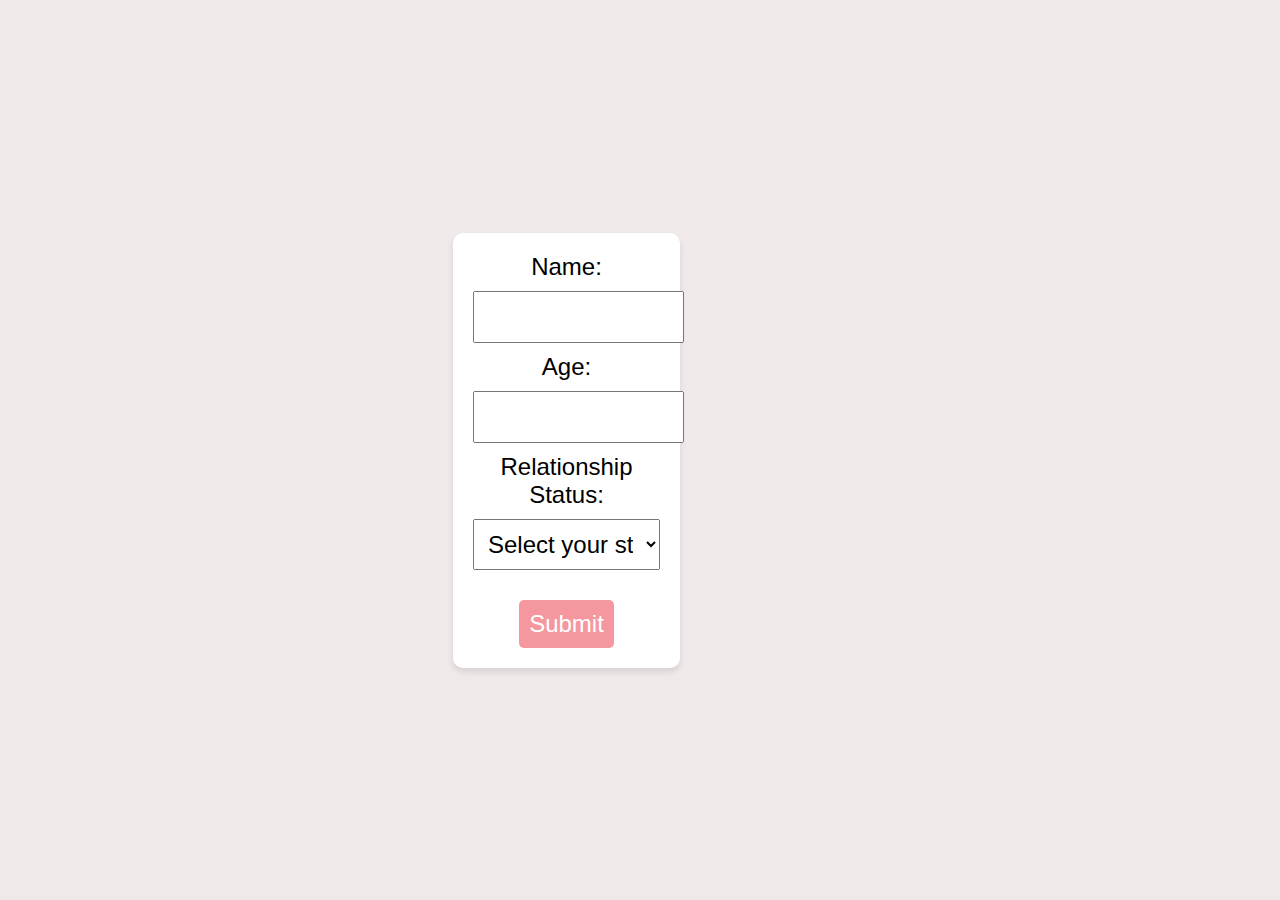
<file: Dating/index.html>
<!DOCTYPE html>
<html lang="en">
<head>
    <meta charset="UTF-8">
    <meta name="viewport" content="width=device-width, initial-scale=1.0">
    <title>Date Invitation</title>
    <link rel="stylesheet" href="styles.css">
</head>
<body>
    <div id="form-container">
        <form id="invitation-form">
            <label for="name">Name:</label>
            <input type="text" id="name" required>

            <label for="age">Age:</label>
            <input type="number" id="age" min="18" required>

            <label for="status">Relationship Status:</label>
            <select id="status" required>
                <option value="" disabled selected>Select your status</option>
                <option value="single">Single</option>
                <option value="taken">Taken</option>
            </select>

            <button type="submit">Submit</button>
        </form>
    </div>

    <script src="script.js"></script>
</body>
</html>
</file>
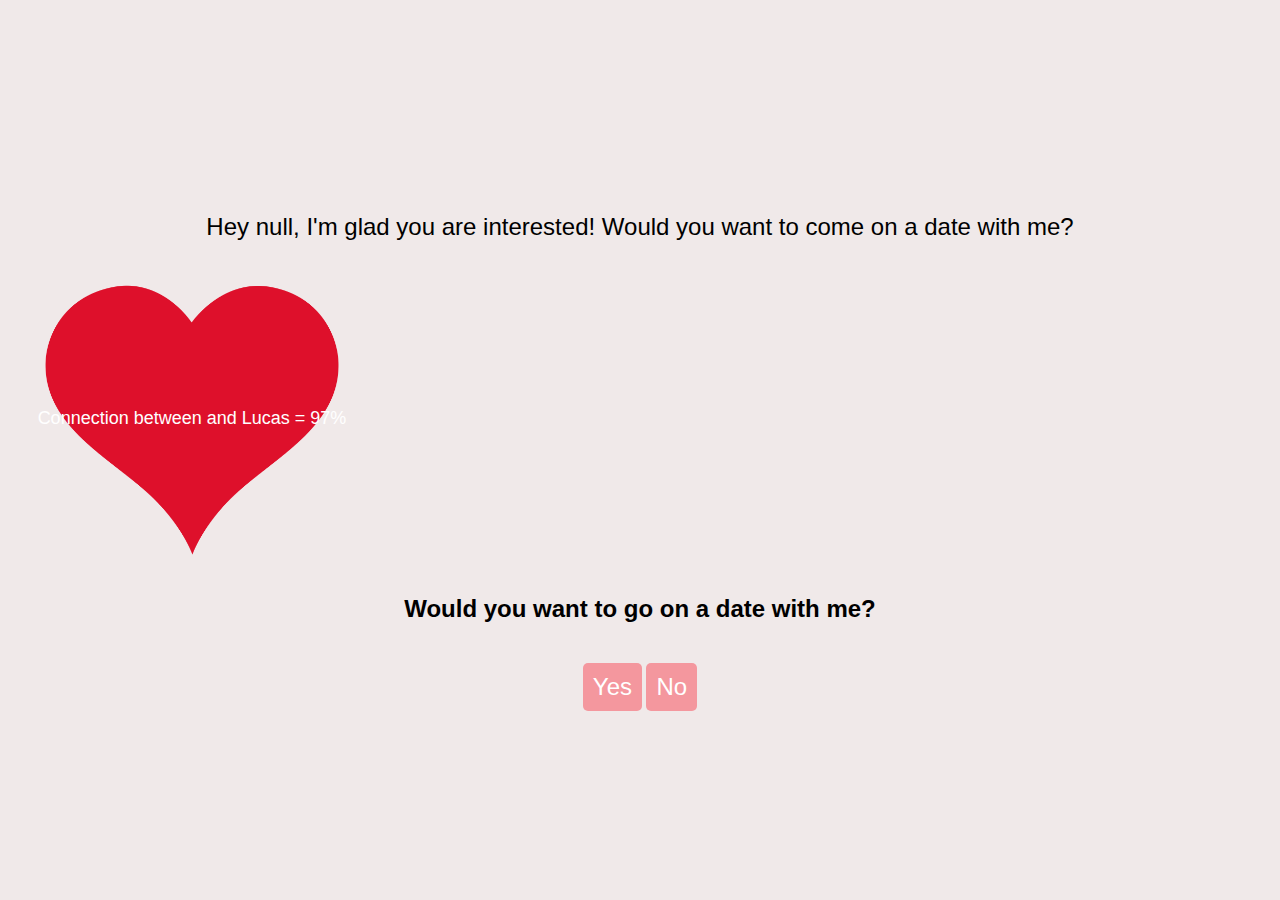
<file: Dating/result.html>
<!DOCTYPE html>
<html lang="en">
<head>
    <meta charset="UTF-8">
    <meta name="viewport" content="width=device-width, initial-scale=1.0">
    <title>Date Invitation Result</title>
    <link rel="stylesheet" href="styles.css">
</head>
<body>
    <div id="result-container">
        <div id="message-container">
            <p id="result-message">Hey <span id="name-placeholder"></span>, I'm glad you filled up the form, now Lucas has an important question for you!</p>
            <div class="heart-container">
                <img src="heart.png" alt="heart" class="heart">
                <span class="percentage">Connection between <span id="name-placeholder-2"></span> and Lucas = 97%</span>
            </div>
            <div class="accept-question">
                <h2>Would you want to go on a date with me?</h2>
                <button class="accept-button">Yes</button>
                <button class="decline-button">No</button>
            </div>
        </div>
    </div>

    <script src="result-script.js"></script>
</body>
</html>
</file>
<file: Dating/styles.css>
body {
    font-family: Arial, sans-serif;
    text-align: center;
    background-color: #f0e9e9;
    display: flex;
    justify-content: center;
    align-items: center;
    height: 100vh;
    margin: 0;
}

form {
    width: 50%;
    background-color: #fff;
    border-radius: 10px;
    padding: 20px;
    box-shadow: 0 4px 6px rgba(0, 0, 0, 0.1);
}

label {
    font-size: 24px;
}

input, select {
    width: 100%;
    font-size: 24px;
    padding: 10px;
    margin: 10px 0;
    display: block;
}

button {
    font-size: 24px;
    padding: 10px;
    background-color: #f4979e;
    color: #fff;
    border: none;
    border-radius: 5px;
    cursor: pointer;
    margin-top: 20px;
}

#result-container {
    display: flex;
    flex-direction: column;
    justify-content: center;
    align-items: center;
    height: 100vh;
}

#result-message {
    font-size: 24px;
    margin-bottom: 30px;
}

.heart-container {
    position: relative;
    display: flex;
    flex-direction: column;
    align-items: center;
    width: 30%;
    margin-bottom: 30px;
}

.heart {
    width: 100%;
}

.percentage {
    position: absolute;
    font-size: 18px;
    text-align: center;
    width: 100%;
    top: 50%;
    transform: translateY(-50%);
    color: #fff;
}

.accept-question {
    margin-top: 20px;
}

.accept-question h2 {
    font-size: 24px;
    margin-bottom: 20px;
}

.accept-button, .decline-button {
    font-size: 24px;
    padding: 10px;
    border: none;
    border-radius: 5px;
    cursor: pointer;
</file>
